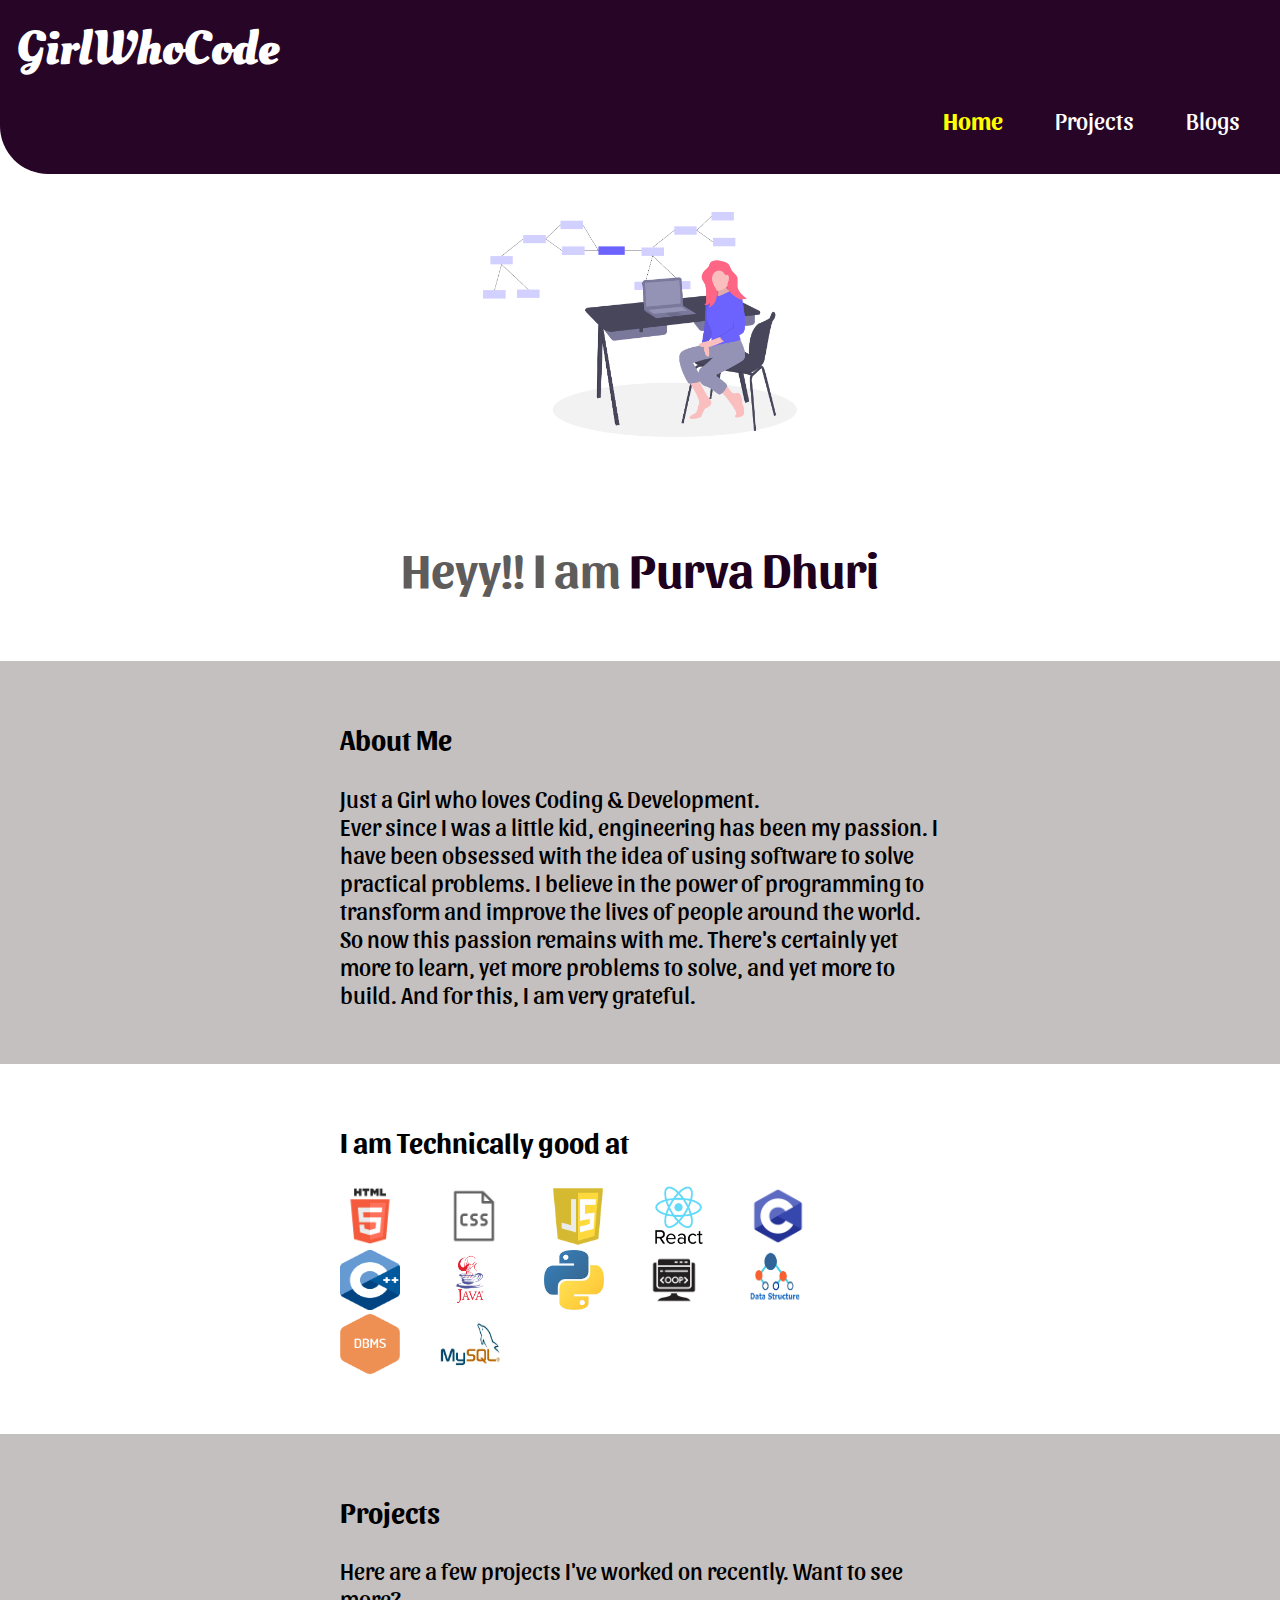
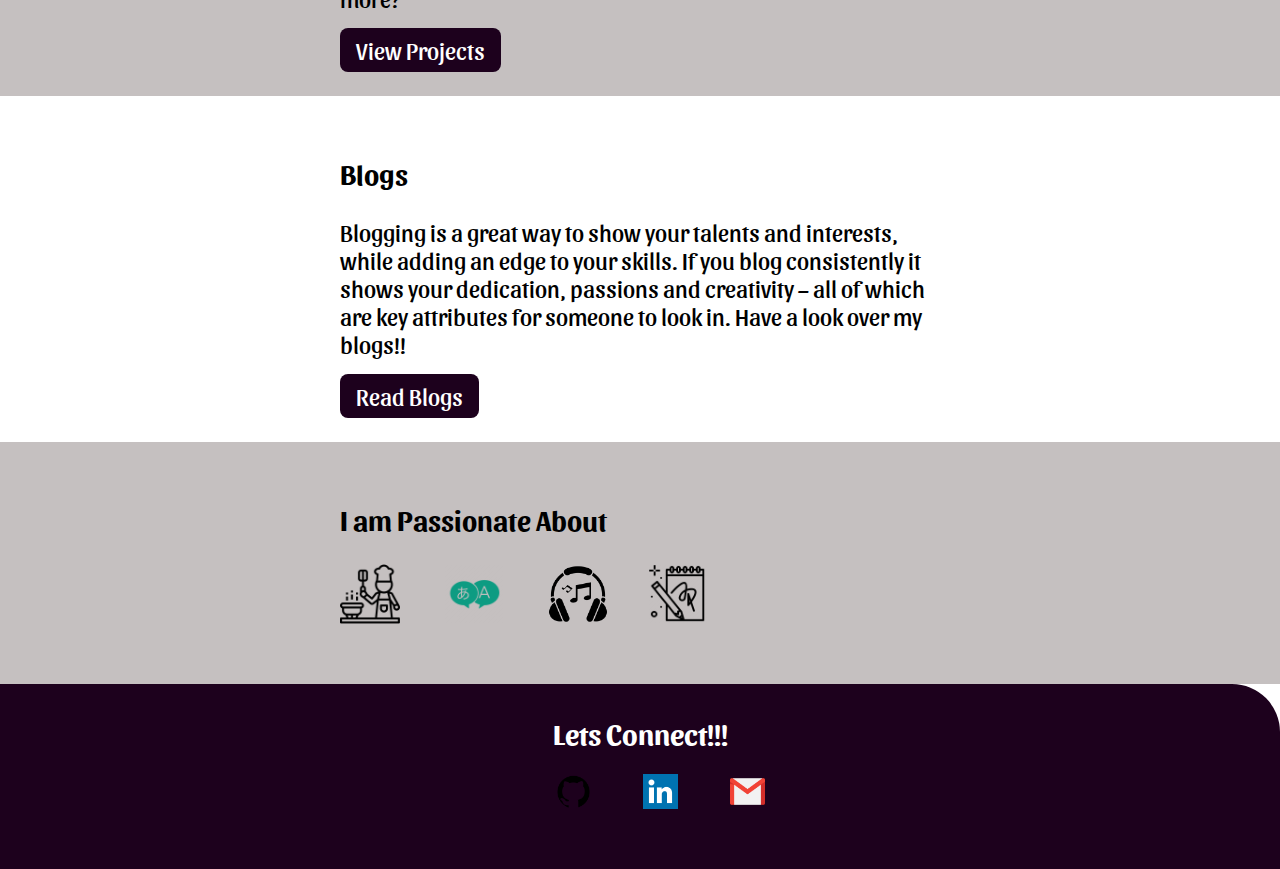
<file: index.html>
<!DOCTYPE html>
<html lang="en">

<head>
    <meta charset="UTF-8">
    <meta name="viewport" content="width=device-width, initial-scale=1.0">
    <title>Home | Purva Dhuri</title>
    <link href="styles.css" rel="stylesheet">
</head>

<body>
    <nav class="navigation container">
        <div class="nav-brand">GirlWhoCode</div>
        <ul class="list-non-bullet nav-pills">
            <li class="list-item-inline"><a class="link link-active" href="/">Home</a></li>
            <li class="list-item-inline"><a class="link" href="/projects.html">Projects</a></li>
            <li class="list-item-inline"><a class="link" href="/blogs.html">Blogs</a></li>
        </ul>
    </nav>

    <header class="hero">
        <img class="hero-img" src="images/girl.png">
        <h3 class="hero-head">Heyy!! I am <span class="highlight">Purva Dhuri </span></h3>
    </header>
    <section class=" section  backgray">
        <div class="container-center">
            <h3>About Me</h3>
            <p>Just a Girl who loves Coding & Development.<br>
               Ever since I was a little kid, engineering has been my passion. I have been obsessed with the idea of
                using software to solve practical problems. I believe in the power of programming to transform and
                improve the lives of people around the world.

                So now this passion remains with me. There's certainly yet more to learn, yet more problems to solve,
                and yet more to build. And for this, I am very grateful.
            </p>

        </div>
    </section>
    <section class=" section">
        <div class="container-center">
            <h3>I am Technically good at </h3>
            <p>
                <img src="images/html.png" title="HTML"> <img src="images/css.png" title="CSS">
                <img src="images/js.jpg" title="Javascript"><img src="images/react.jpg" title="ReactJS"><img
                    src="images/c.png" title="C">
                <img src="images/cpp.png" title="C++"><img src="images/java.png" title="Java">
                <img src="images/py.jpg" title="Python"><img src="images/oop.png" title="OOP"><img src="images/ds.png"
                    title="DataStructures">
                <img src="images/dbms.png" title="DBMS"><img src="images/mysql.png" title="MySQL">
            </p>
        </div>
    </section>

    <section class=" section  backgray">
        <div class="container-center">
            <h3>Projects</h3>
            <p>Here are a few projects I've worked on recently. Want to see more?</p>
            <a href="projects.html" class="link link-primary">View Projects</a>
        </div>
    </section>

    <section class=" section ">
        <div class="container-center">
            <h3>Blogs</h3>
            <p> Blogging is a great way to show your talents and interests, while adding an edge to your skills. If you
                blog consistently it shows your dedication, passions and creativity – all of which are key attributes
                for someone to look in. Have a look over my blogs!!</p><a href="blogs.html"
                class="link link-primary">Read Blogs</a>
        </div>
    </section>
    <section class=" section  backgray">
        <div class="container-center">
            <h3>I am Passionate About</h3>
            <p><img src="images/cook.png" title="Cooking"> <img src="images/lang.png" title="Learning New Languages">
                <img src="images/music.png" title="Listening Music"><img src="images/art.png"
                    title="Creating New Things">
            </p>
        </div>
    </section>
    <footer class="footer container">
        <div class="footer-head">Lets Connect!!!</div>
        <ul class="list-non-bullet">
            <li class="list-item-inline"><a class="link" href="https://github.com/PurvaDhuri25"><img
                        src="images/github.png" height="35" width="35"></a></li>
            <li class="list-item-inline"><a class="link" href="https://www.linkedin.com/in/purva-dhuri"><img
                        src="images/linkin.jpg" height="35" width="35"></a></li>
            <li class="list-item-inline"><a class="link" href="mailto:dhuripurva25@gmail.com"><img
                        src="images/gmail.png" height="35" width="35"></a></li>
        </ul>

    </footer>

</body>

</html>
</file>
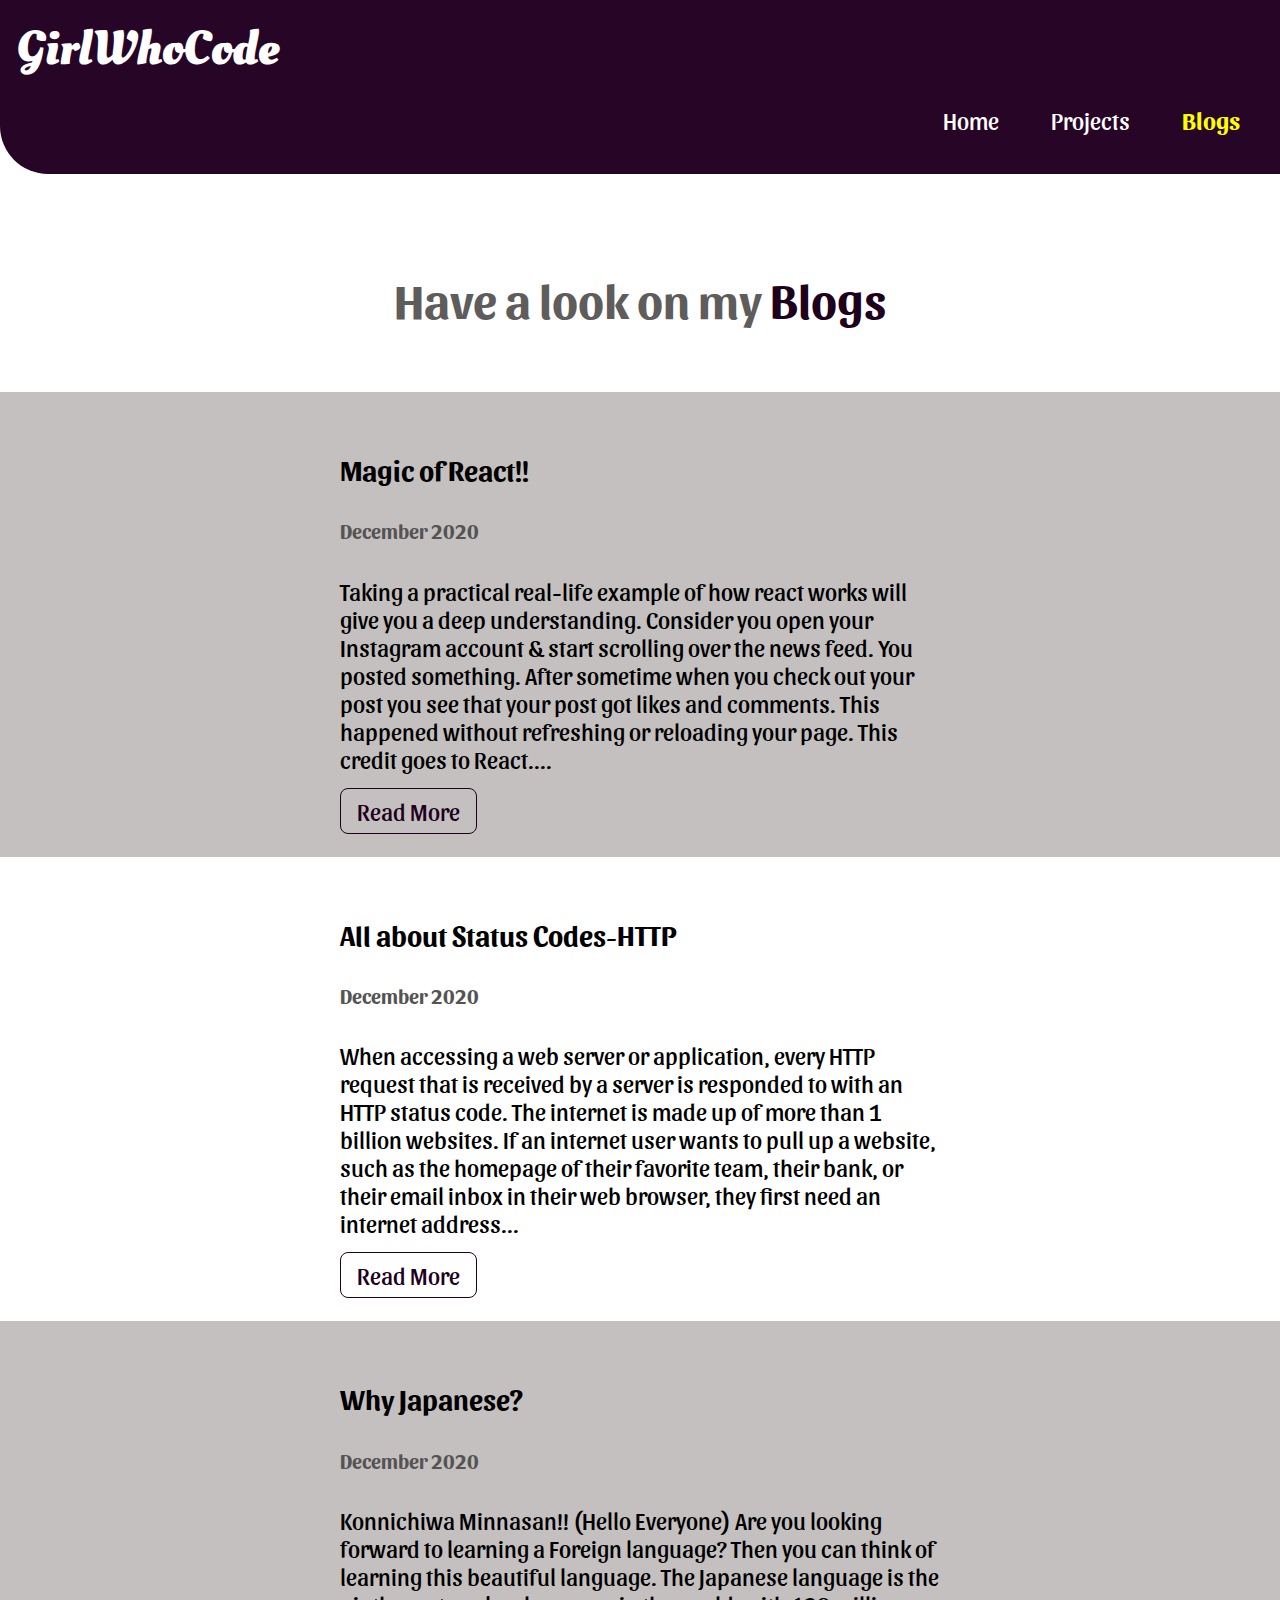
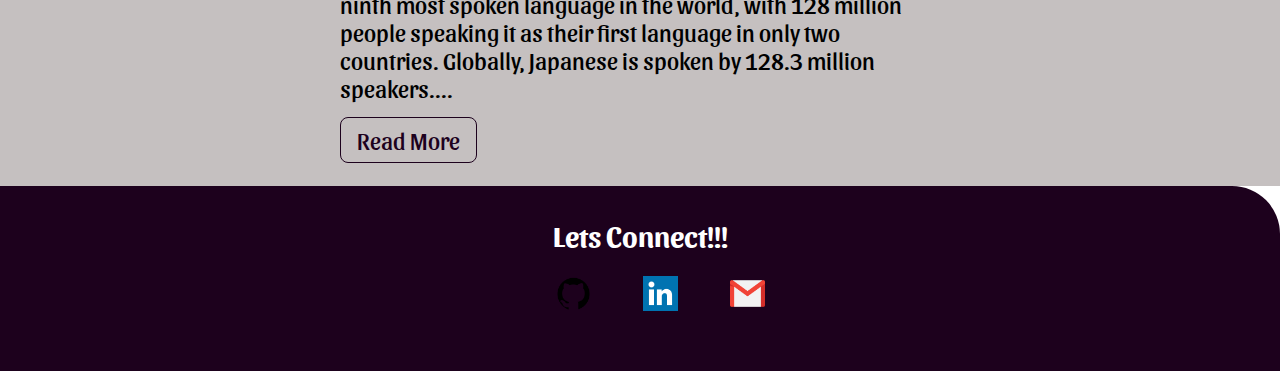
<file: blogs.html>
<!DOCTYPE html>
<html lang="en">

<head>
    <meta charset="UTF-8">
    <meta name="viewport" content="width=device-width, initial-scale=1.0">
    <title>Blogs | Purva Dhuri</title>
    <link href="styles.css" rel="stylesheet">
</head>

<body>
    <nav class="navigation container">
        <div class="nav-brand">GirlWhoCode</div>
        <ul class="list-non-bullet nav-pills">
            <li class="list-item-inline"><a class="link " href="/">Home</a></li>
            <li class="list-item-inline"><a class="link" href="/projects.html">Projects</a></li>
            <li class="list-item-inline"><a class="link link-active" href="/blogs.html">Blogs</a></li>
        </ul>
    </nav>

    <header class="hero">
        <h3 class="hero-head">Have a look on my <span class="highlight">Blogs</span></h3>
    </header>


    <section class=" section backgray">
        <div class="container-center">
            <h3>Magic of React!!</h3>
            <h5>December 2020</h5>
            <p> Taking a practical real-life example of how react works will give you a deep understanding. Consider you
                open your Instagram account & start scrolling over the news feed. You posted something. After sometime
                when you check out your post you see that your post got likes and comments. This happened without
                refreshing or reloading your page. This credit goes to React....</p>
            <a href="https://purva.hashnode.dev/magic-of-react" class="link link-secondary">Read More</a>
        </div>
    </section>

    <section class=" section">
        <div class="container-center">
            <h3>All about Status Codes-HTTP</h3>
            <h5>December 2020</h5>
            <p>When accessing a web server or application, every HTTP request that is received by a server is responded
                to with an HTTP status code. The internet is made up of more than 1 billion websites. If an internet
                user wants to pull up a website, such as the homepage of their favorite team, their bank, or their email
                inbox in their web browser, they first need an internet address... </p>

            <a href="https://purva.hashnode.dev/all-about-status-codes-http" class="link link-secondary">Read More</a>
        </div>
    </section>

    <section class=" section backgray">
        <div class="container-center">
            <h3>Why Japanese?</h3>
            <h5>December 2020</h5>
            <p> Konnichiwa Minnasan!! (Hello Everyone) Are you looking forward to learning a Foreign language? Then you
                can think of learning this beautiful language. The Japanese language is the ninth most spoken language
                in the world, with 128 million people speaking it as their first language in only two countries.
                Globally, Japanese is spoken by 128.3 million speakers....</p>

            <a href="https://purva.hashnode.dev/why-japanese" class="link link-secondary">Read More</a>
        </div>
    </section>




    <footer class="footer container">
        <div class="footer-head">Lets Connect!!!</div>
        <ul class="list-non-bullet">
            <li class="list-item-inline"><a class="link" href="https://github.com/PurvaDhuri25"><img
                        src="images/github.png" height="35" width="35"></a></li>
            <li class="list-item-inline"><a class="link" href="https://www.linkedin.com/in/purva-dhuri"><img
                        src="images/linkin.jpg" height="35" width="35"></a></li>
            <li class="list-item-inline"><a class="link" href="mailto:dhuripurva25@gmail.com"><img
                        src="images/gmail.png" height="35" width="35"></a></li>
        </ul>

    </footer>

</body>

</html>
</file>
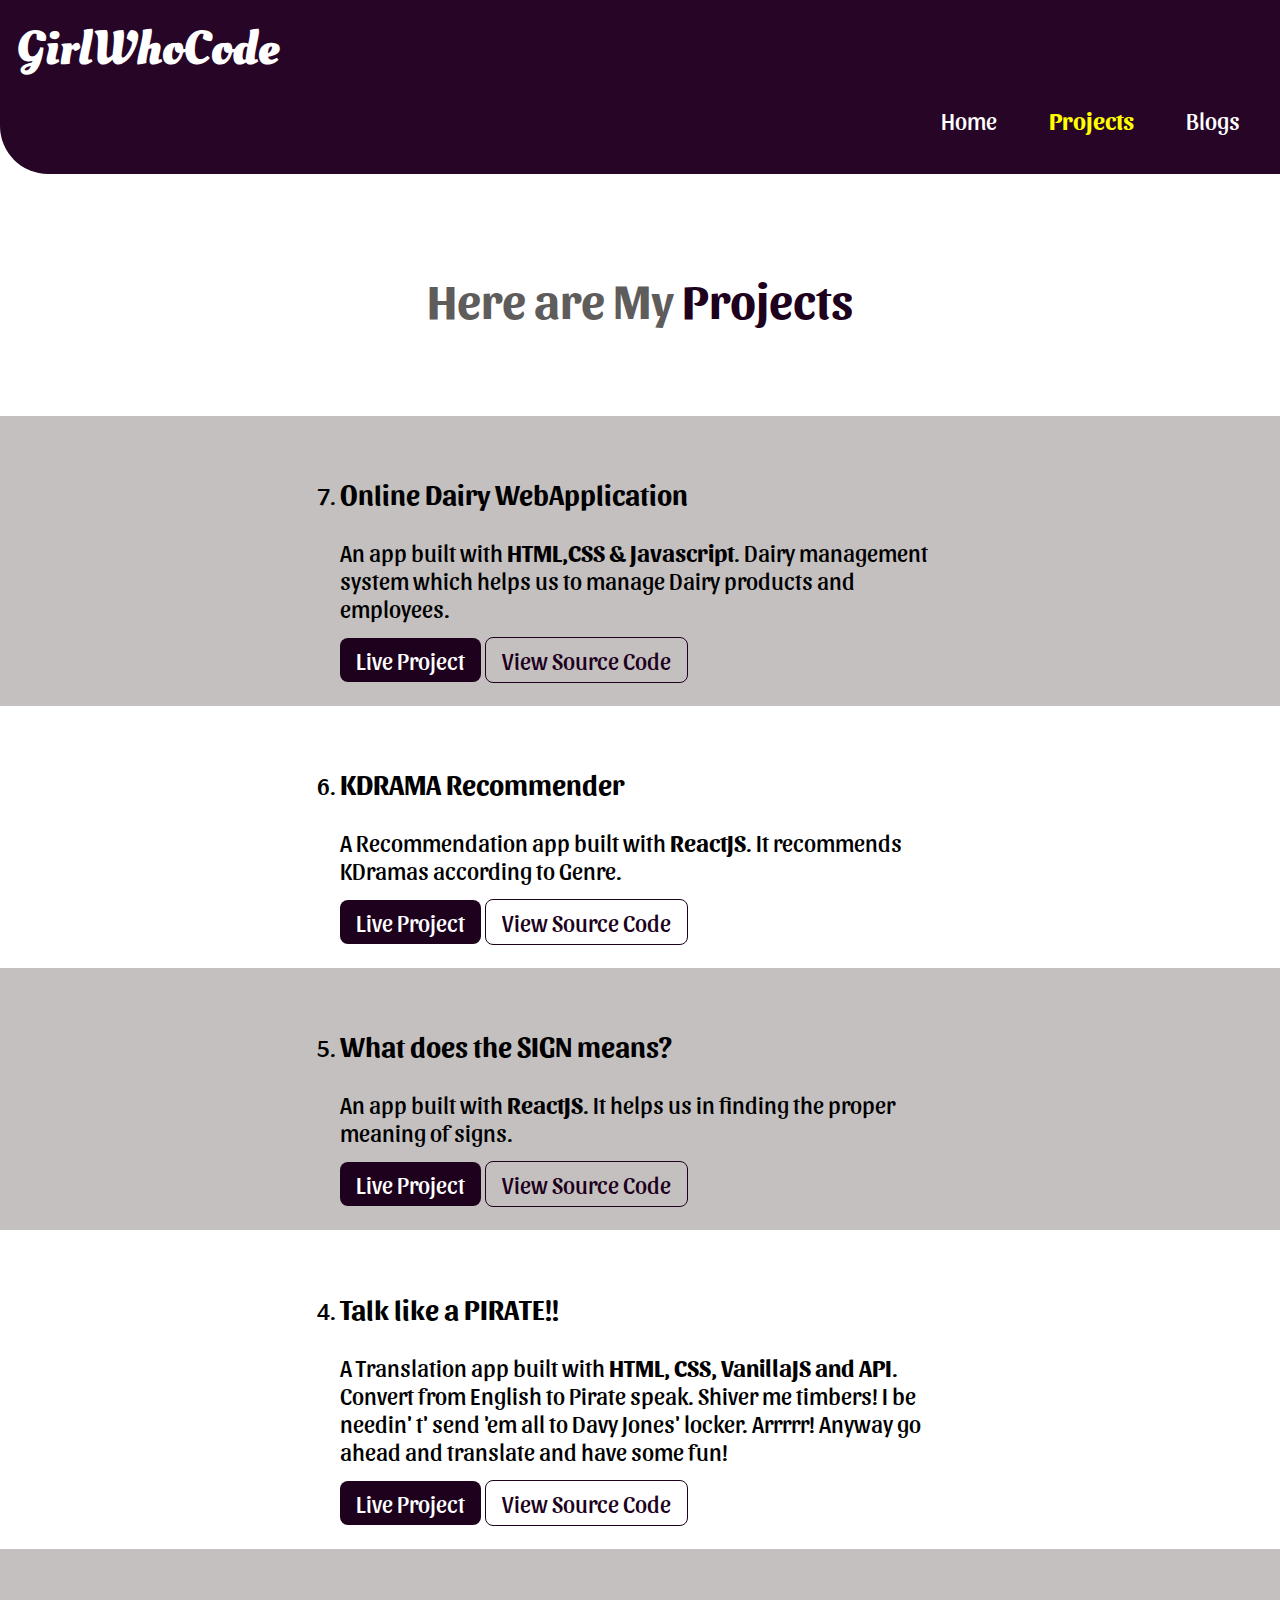
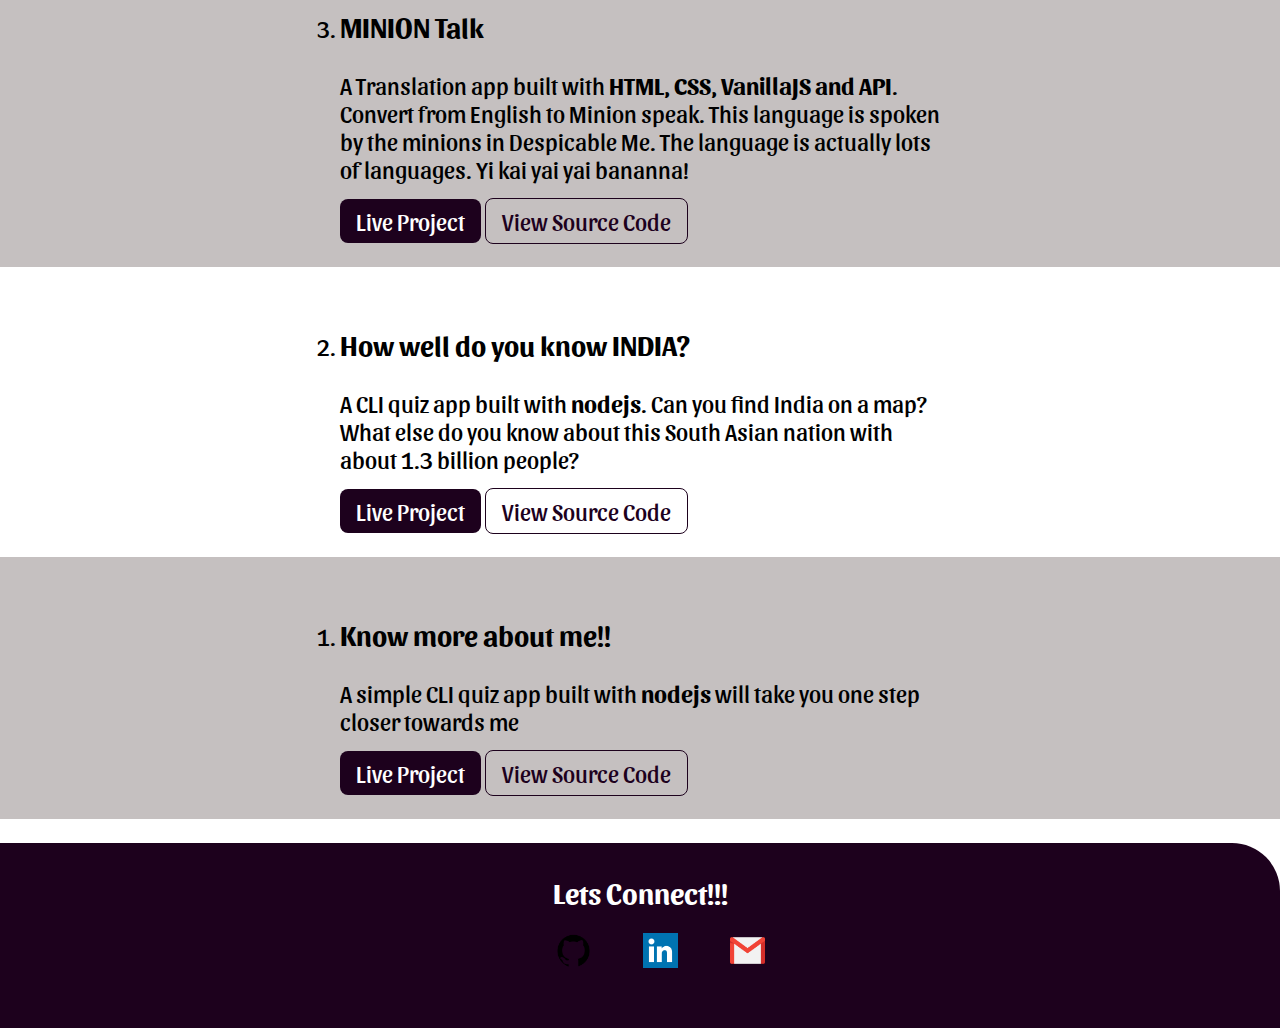
<file: projects.html>
<!DOCTYPE html>
<html lang="en">

<head>
    <meta charset="UTF-8">
    <meta name="viewport" content="width=device-width, initial-scale=1.0">
    <title>Projects | Purva Dhuri</title>
    <link href="styles.css" rel="stylesheet">
</head>

<body>
    <nav class="navigation container">
        <div class="nav-brand">GirlWhoCode</div>
        <ul class="list-non-bullet nav-pills">
            <li class="list-item-inline"><a class="link " href="/">Home</a></li>
            <li class="list-item-inline"><a class="link link-active" href="/projects.html">Projects</a></li>
            <li class="list-item-inline"><a class="link " href="/blogs.html">Blogs</a></li>
        </ul>
    </nav>

    <header class="hero">
        <h3 class="hero-head">Here are My<span class="highlight"> Projects </span></h3>
    </header>

    <ol reversed>

        <section class=" section backgray">


            <div class="container-center">
                <li>
                    <h3>Online Dairy WebApplication</h3>
                    <p> An app built with <strong>HTML,CSS & Javascript</strong>. Dairy management system which helps us
                        to manage Dairy products and employees.
                    </p>
                    <a href="https://vikasdairy.000webhostapp.com/" class="link link-primary">Live Project</a>
                    <a href="https://github.com/PurvaDhuri25/What-does-the-SIGN-means" class="link link-secondary">View
                        Source Code</a>
                </li>
            </div>


        </section>

        <section class=" section ">


            <div class="container-center">
                <li>
                    <h3>KDRAMA Recommender</h3>
                    <p> A Recommendation app built with <strong>ReactJS</strong>. It recommends KDramas according to
                        Genre.</p>
                    <a href="https://sjboo.csb.app/" class="link link-primary">Live Project</a>
                    <a href="https://github.com/PurvaDhuri25/KDrama_Recommender" class="link link-secondary">View Source
                        Code</a>
                </li>
            </div>


        </section>

        <section class=" section backgray">


            <div class="container-center">
                <li>
                    <h3>What does the SIGN means?</h3>
                    <p> An app built with <strong>ReactJS</strong>. It helps us in finding the proper meaning of signs.
                    </p>
                    <a href="https://whatdoesthesignmeans.netlify.app/" class="link link-primary">Live Project</a>
                    <a href="https://github.com/PurvaDhuri25/What-does-the-SIGN-means" class="link link-secondary">View
                        Source Code</a>
                </li>
            </div>


        </section>
        <section class=" section ">

            <div class="container-center">
                <li>

                    <h3>Talk like a PIRATE!!</h3>
                    <p> A Translation app built with <strong>HTML, CSS, VanillaJS and API</strong>. Convert from English
                        to Pirate speak. Shiver me timbers! I be needin' t' send 'em all to Davy Jones' locker. Arrrrr!
                        Anyway go ahead and translate and have some fun!</p>
                    <a href="https://talk-like-pirate.netlify.app/" class="link link-primary">Live Project</a>
                    <a href="https://github.com/PurvaDhuri25/Talk-like-a-Pirate" class="link link-secondary">View Source
                        Code</a>
                </li>
            </div>


        </section>
        <section class=" section backgray">


            <div class="container-center">
                <li>
                    <h3>MINION Talk</h3>
                    <p> A Translation app built with <strong>HTML, CSS, VanillaJS and API</strong>. Convert from English
                        to Minion speak. This language is spoken by the minions in Despicable Me. The language is
                        actually lots of languages. Yi kai yai yai bananna!</p>
                    <a href="https://miniontalkss.netlify.app/" class="link link-primary">Live Project</a>
                    <a href="https://github.com/PurvaDhuri25/MinionTalk" class="link link-secondary">View Source
                        Code</a>
                </li>
            </div>

        </section>

        <section class=" section ">


            <div class="container-center">
                <li>
                    <h3>How well do you know INDIA?</h3>
                    <p> A CLI quiz app built with <strong>nodejs</strong>. Can you find India on a map? What else do you
                        know about this South Asian nation with about 1.3
                        billion people?</p>
                    <a href="https://repl.it/@PurvaDhuri/How-well-do-you-know-INDIA?embed=1&output=1#index.js"
                        class="link link-primary">Live Project</a>
                    <a href="https://github.com/PurvaDhuri25/How-well-do-you-know-India-"
                        class="link link-secondary">View Source Code</a>
                </li>
            </div>
        </section>
        <section class=" section backgray">


            <div class="container-center">
                <li>
                    <h3>Know more about me!!</h3>
                    <p> A simple CLI quiz app built with <strong>nodejs</strong> will take you one step closer towards
                        me</p>
                    <a href="https://repl.it/@PurvaDhuri/Know-more-about-me?embed=1&output=1#index.js"
                        class="link link-primary">Live Project</a>
                    <a href="https://github.com/PurvaDhuri25/Know-more-about-me" class="link link-secondary">View Source
                        Code</a>
                </li>
            </div>


        </section>


    </ol>




    <footer class="footer container">
        <div class="footer-head">Lets Connect!!!</div>
        <ul class="list-non-bullet">
            <li class="list-item-inline"><a class="link" href="https://github.com/PurvaDhuri25"><img
                        src="images/github.png" height="35" width="35"></a></li>
            <li class="list-item-inline"><a class="link" href="https://www.linkedin.com/in/purva-dhuri"><img
                        src="images/linkin.jpg" height="35" width="35"></a></li>
            <li class="list-item-inline"><a class="link" href="mailto:dhuripurva25@gmail.com"><img
                        src="images/gmail.png" height="35" width="35"></a></li>
        </ul>

    </footer>

</body>

</html>
</file>
<file: styles.css>
@import url('https://fonts.googleapis.com/css2?family=Oleo+Script&family=Sansita&display=swap');

 body {
     font-family: 'Sansita', sans-serif;
     font-size: x-large;
     margin: 0;
 }

 :root {
     --primary-color: rgb(29, 1, 29);
     --dark-violet: rgb(39, 5, 39);
     --dark-grey: rgb(95, 92, 92);
     --light-gray: rgb(197, 192, 192);
 }

 .container {
     padding: 0rem 1rem;
 }

 .container-center {

     max-width: 600px;
     margin: auto;
 }

 h5 {
     color: rgb(85, 84, 84);
 }

 hr {
     margin: 2 rem 0rem;
 }

 .link {
     text-decoration: none;
     padding: 0.5rem 1rem;

 }

 .link-primary {

     background-color: var(--primary-color);
     border-radius: 0.5rem;
     color: white;
 }

 .link-secondary {
     color: var(--primary-color);
     border-radius: 0.5rem;
     border: 1px solid var(--primary-color);
     color: var(--primary-color);

 }

 .list-non-bullet {
     list-style: none;
 }

 .list-item-inline {
     display: inline;
     padding: 0rem 0.5rem;

 }

 .navigation {
     background-color: var(--dark-violet);
     color: white;
     padding: 1rem;
     border-bottom-left-radius: 3rem;

 }

 .navigation .link {
     color: white;
     font-size: 1.5rem;

 }

 .navigation .nav-brand {
     font-weight: bolder;
     font-family: 'Oleo Script', cursive;
     font-size: 3rem;
 }

 .navigation .nav-pills {
     text-align: right;
 }

 .navigation .link-active {
     font-weight: bold;
     color: yellow;
 }


 .hero {
     padding: 1rem;
 }

 .hero .hero-img {
     max-width: 380px;
     display: block;
     margin: auto;
 }

 .hero .hero-head {

     text-align: center;
     padding-top: 2rem;
     color: var(--dark-grey);
     font-size: 3rem;
     text-align: center;
 }

 .hero .hero-head .highlight {
     color: var(--primary-color);
 }

 .section {
     padding: 2rem;
 }

 p img {
     font-size: 2rem;
     display: inline;
     height: 60px;
     width: 60px;
     margin-right: 40px;
 }


 .section .h3 {
     text-align: center;
     font-size: 2rem;
 }

 .backgray {
     background-color: var(--light-gray);

 }
 ol { padding:0 }
 .footer {
     background-color: var(--primary-color);
     padding: 2rem 1rem;
     text-align: center;
     color: white;
     border-top-right-radius: 3rem;

 }

 .footer .link {
     color: white;
 }

 .footer .ul .footer-head {
     padding-inline-start: 0px;
 }

 .footer .footer-head {
     padding-inline-start: 0px;
     font-weight: bold;
     font-size: larger;
     text-align: center;
 }
</file>
